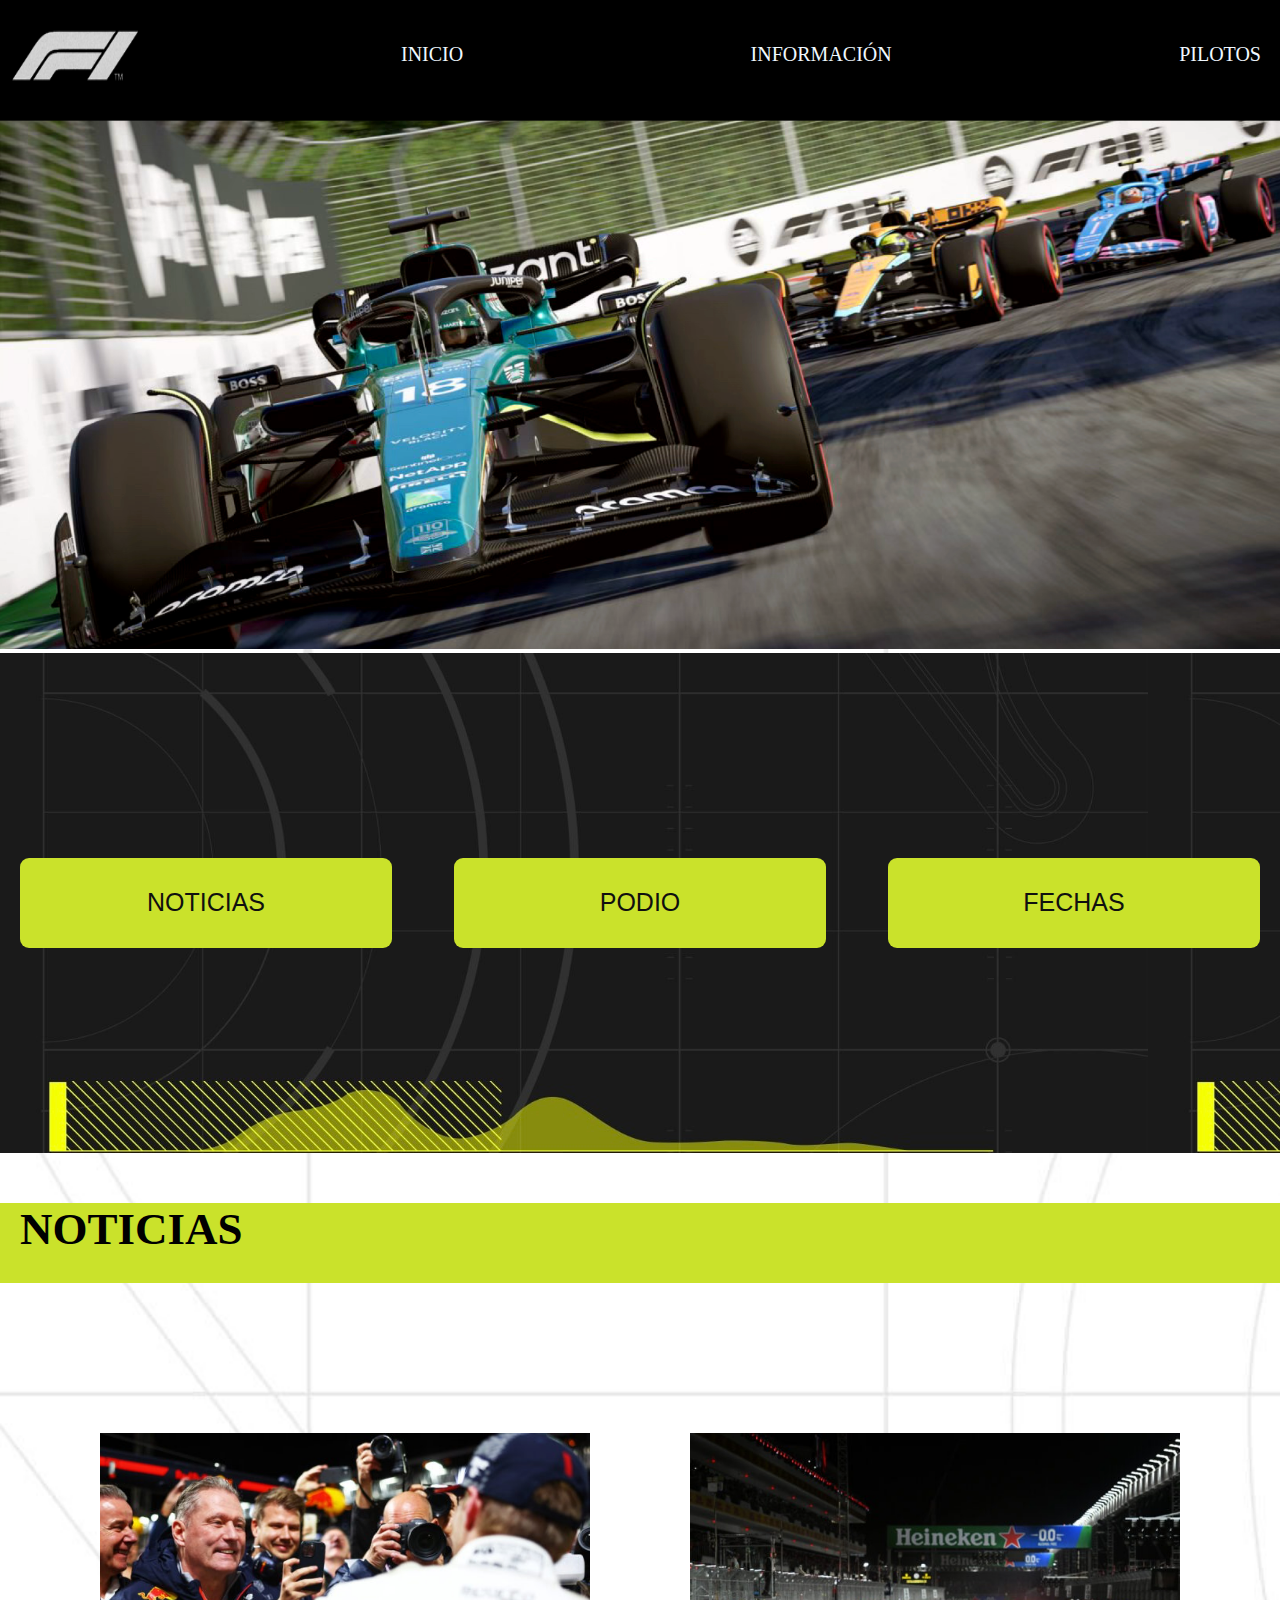
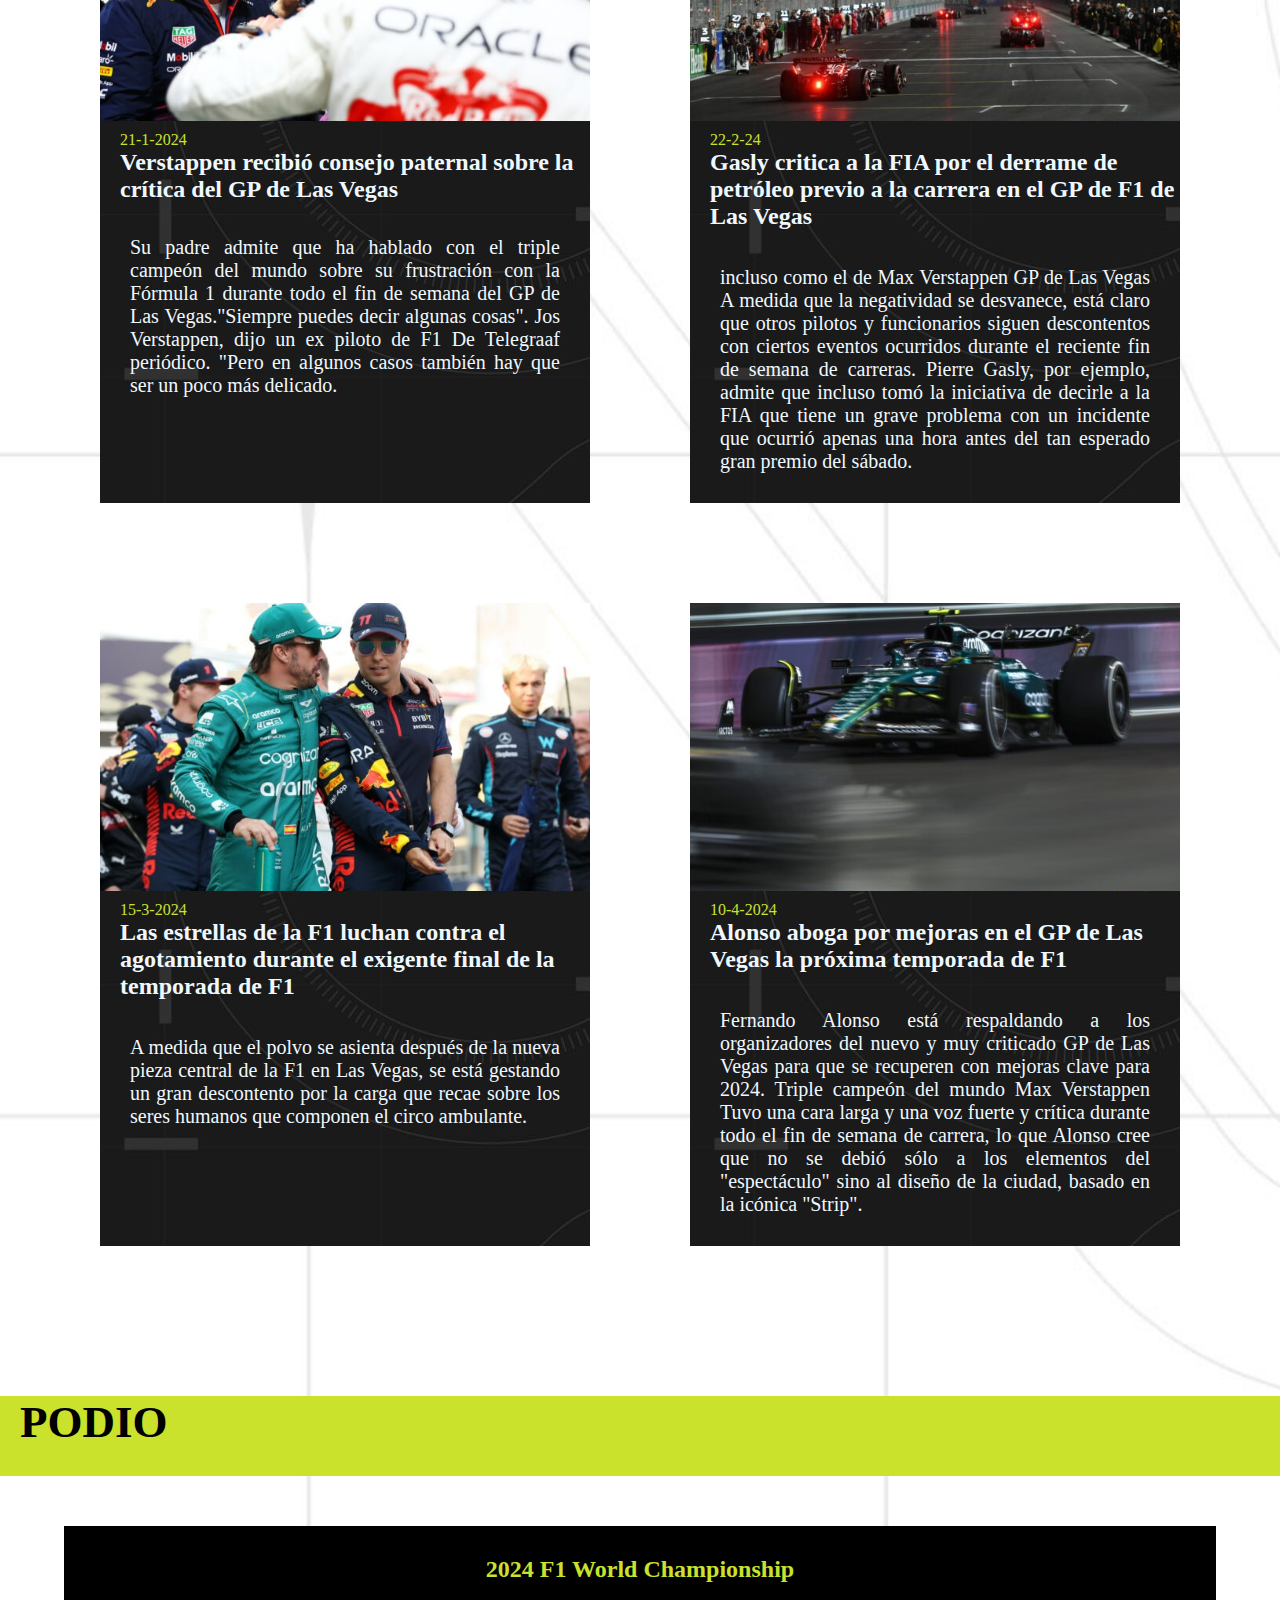
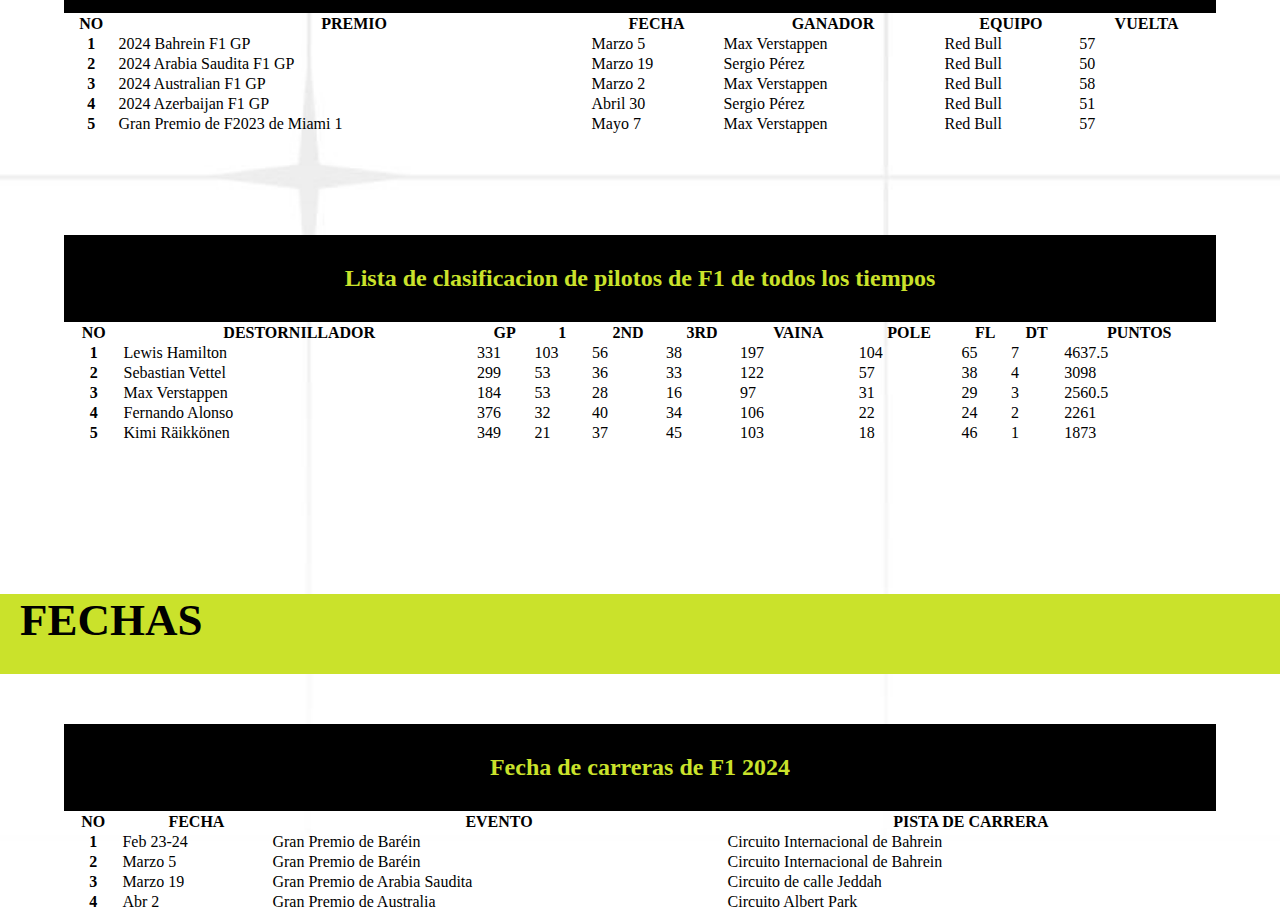
<file: informacion.html>
<!DOCTYPE html>
<html lang="en">
<head>
    <meta charset="UTF-8">
    <meta name="viewport" content="width=device-width, initial-scale=1.0">
    <link href="https://cdn.jsdelivr.net/npm/bootstrap@5.3.1/dist/css/bootstrap.min.css" rel="stylesheet" integrity="sha384-4bw+/aepP/YC94hEpVNVgiZdgIC5+VKNBQNGCHeKRQN+PtmoHDEXuppvnDJzQIu9" crossorigin="anonymous">
    <link rel="stylesheet" href="./css/informacion.css">
    <link rel="stylesheet" href="fonts.css">
    <link href="https://cdnjs.cloudflare.com/ajax/libs/font-awesome/5.13.0/css/all.min.css" rel="stylesheet">
    <title>Document</title>
</head>
<body>
    <nav>
        <input type="checkbox" id="check">
        <label for="check" class="checkbtn">
            <i class="fa-solid fa-bars"></i>
        </label>
        <a href="#" class="enlace">
            <img src="./img/miniibanner.png" alt="" class="logo">
        </a>
        <ul>
            <li><a class="active" href="./index.html">Inicio</a></li>
            <li><a href="./informacion.html">Información</a></li>
            <li><a href="./pilotos.html">Pilotos</a></li>

        </ul>
    </nav>
    <!-- Navegador
    <nav class="navbar navbar-expand-lg bg-body-tertiary p-0">
        <div class="container-fluid">
            <img src="./img/miniibanner.png" alt="">
            <button class="navbar-toggler" type="button" data-bs-toggle="collapse" data-bs-target="#navbarSupportedContent" aria-controls="navbarSupportedContent" aria-expanded="false" aria-label="Toggle navigation">
                <span class="icon-menu text-light"></span> Agrega tu icono de menú aquí 
            </button>
            <div class="collapse navbar-collapse" id="navbarSupportedContent">
                <ul class="navbar-nav me-auto mb-2 mb-lg-0">
                    <li class="nav-item p3">
                        <a class="nav-link active text-light" aria-current="page" href="./index.html">Inicio</a>
                    </li>
                    <li class="nav-item">
                        <a class="nav-link text-light" href="./informacion.html">Información</a>
                    </li>
                    <li class="nav-item">
                        <a class="nav-link text-light" href="./pilotos.html">Pilotos</a>
                    </li>
                    <li class="nav-item">
                        <a class="nav-link disabled text-light" href="./juego.html">Live Experience</a>
                    </li>
                </ul>
            </div>
        </div>
    </nav>
-->
    
    <div class="bannerCeleste">
        <img src="./img/celeste.png" alt="">
    </div>

    <div class="option">
        <button class="boton1" id="botones" onclick="location.href='#noticias'">NOTICIAS</button>
        <button class="boton1" onclick="location.href='#podio'">PODIO</button>
        <button class="boton1" onclick="location.href='#fechas'">FECHAS</button>
    </div>

    <div class="noticias" id="noticias">
        <div class="section"onclick="location.href='#botones'"> <p>NOTICIAS</p></div>
        <div class="todasNotas">
            <div class="notas">
                <img src="./img/noticia1.jpg" alt="">
                <div class="box2">
                    <p class="fecha">21-1-2024</p>
                    <h2 class="titulo"> Verstappen recibió consejo paternal sobre la crítica del GP de Las Vegas</h2>
                    <div class="textt">
                        <p>Su padre admite que ha hablado con el triple campeón del mundo sobre su frustración con la Fórmula 1 durante todo el fin de semana del GP de Las Vegas."Siempre puedes decir algunas cosas". Jos Verstappen, dijo un ex piloto de F1 De Telegraaf periódico. "Pero en algunos casos también hay que ser un poco más delicado.</p>
                    </div>
 
                </div>
            </div>
            <div class="notas">
                <img src="./img/noticia2.jpg" alt="">
                <div class="box2">
                    <p class="fecha">22-2-24</p>
                    <h2 class="titulo">Gasly critica a la FIA por el derrame de petróleo previo a la carrera en el GP de F1 de Las Vegas</h2>
                    <div class="textt">
                        <p class="textt">incluso como el de Max Verstappen GP de Las Vegas A medida que la negatividad se desvanece, está claro que otros pilotos y funcionarios siguen descontentos con ciertos eventos ocurridos durante el reciente fin de semana de carreras. Pierre Gasly, por ejemplo, admite que incluso tomó la iniciativa de decirle a la FIA que tiene un grave problema con un incidente que ocurrió apenas una hora antes del tan esperado gran premio del sábado.</p>
                    </div>
                </div>
            </div>
            <div class="notas">
                <img src="./img/noticia3.jpg" alt="">
                <div class="box2">
                    <p class="fecha">15-3-2024</p>
                    <h2 class="titulo">Las estrellas de la F1 luchan contra el agotamiento durante el exigente final de la temporada de F1</h2>
                    <div class="textt">
                        <p class="textt">A medida que el polvo se asienta después de la nueva pieza central de la F1 en Las Vegas, se está gestando un gran descontento por la carga que recae sobre los seres humanos que componen el circo ambulante.</p>
                    </div>
                </div>
            </div>
            <div class="notas">
                <img src="./img/noticia4.jpg" alt="">
                <div class="box2">
                    <p class="fecha">10-4-2024</p>
                    <h2 class="titulo">Alonso aboga por mejoras en el GP de Las Vegas la próxima temporada de F1</h2>
                    <div class="textt">
                        <p class="textt">Fernando Alonso está respaldando a los organizadores del nuevo y muy criticado GP de Las Vegas para que se recuperen con mejoras clave para 2024. Triple campeón del mundo Max Verstappen Tuvo una cara larga y una voz fuerte y crítica durante todo el fin de semana de carrera, lo que Alonso cree que no se debió sólo a los elementos del "espectáculo" sino al diseño de la ciudad, basado en la icónica "Strip".</p>
                    </div>
                </div>
            </div>
        </div>  
        <div class="section" id="podio" onclick="location.href='#botones'"> <p>PODIO</p></div>
        <div class="todasTablas">
            <div class="tables">
                <table class="table" style="margin-bottom: 100px;">
                    <h2 class="titles">2024 F1 World Championship </h2>
                    <thead>
                      <tr>
                        <th scope="col">NO</th>
                        <th scope="col">PREMIO</th>
                        <th scope="col">FECHA</th>
                        <th scope="col">GANADOR</th>
                        <th scope="col">EQUIPO</th>
                        <th scope="col">VUELTA</th>
                      </tr>
                    </thead>
                    <tbody>
                      <tr>
                        <th scope="row">1</th>
                        <td>2024 Bahrein F1 GP</td>
                        <td>Marzo 5</td>
                        <td>Max Verstappen</td>
                        <td>Red Bull</td>
                        <td>57</td>
                      </tr>
                      <tr>
                        <th scope="row">2</th>
                        <td>2024 Arabia Saudita F1 GP</td>
                        <td>Marzo 19</td>
                        <td>Sergio Pérez</td>
                        <td>Red Bull</td>
                        <td>50</td>
                      </tr>
                      <tr>
                        <th scope="row">3</th>
                        <td>2024 Australian F1 GP</td>
                        <td>Marzo 2</td>
                        <td>Max Verstappen</td>
                        <td>Red Bull</td>
                        <td>58</td>
                      </tr>
                      <tr>
                        <th scope="row">4</th>
                        <td>2024 Azerbaijan F1 GP</td>
                        <td>Abril 30</td>
                        <td>Sergio Pérez</td>
                        <td>Red Bull</td>
                        <td>51</td>
                      </tr>
                      <tr>
                        <th scope="row">5</th>
                        <td>Gran Premio de F2023 de Miami 1</td>
                        <td> Mayo 7 </td>
                        <td>Max Verstappen</td>
                        <td>Red Bull</td>
                        <td>57</td>
                      </tr>
                      
                    </tbody>
                </table>
        
                <table class="table" id="table2" style="margin-bottom: 100px;">
                    <h2 class="titles" onclick="location.href='#botones'">Lista de clasificacion de pilotos de F1 de todos los tiempos</h2>
                    <thead>
                      <tr>
                        <th scope="col">NO</th>
                        <th scope="col">DESTORNILLADOR</th>
                        <th scope="col">GP</th>
                        <th scope="col">1</th>
                        <th scope="col">2ND</th>
                        <th scope="col">3RD</th>
                        <th scope="col">VAINA</th>
                        <th scope="col">POLE</th>
                        <th scope="col">FL</th>
                        <th scope="col">DT</th>
                        <th scope="col">PUNTOS</th>

                      </tr>
                    </thead>
                    <tbody>
                        <tr>
                            <th scope="row">1</th>
                            <td>Lewis Hamilton</td>
                            <td>331</td>
                            <td>103</td>
                            <td>56</td>
                            <td>38</td>
                            <td>197</td>
                            <td>104</td>
                            <td>65</td>
                            <td>7</td>
                            <td>4637.5</td>
                        </tr>
                        <tr>
                            <th scope="row">2</th>
                            <td>Sebastian Vettel</td>
                            <td>299</td>
                            <td>53</td>
                            <td>36</td>
                            <td>33</td>
                            <td>122</td>
                            <td>57</td>
                            <td>38</td>
                            <td>4</td>
                            <td>3098</td>
                        </tr>
                        <tr>
                            <th scope="row">3</th>
                            <td>Max Verstappen</td>
                            <td>184</td>
                            <td>53</td>
                            <td>28</td>
                            <td>16</td>
                            <td>97</td>
                            <td>31</td>
                            <td>29</td>
                            <td>3</td>
                            <td>2560.5</td>
                        </tr>
                        <tr>
                            <th scope="row">4</th>
                            <td>Fernando Alonso</td>
                            <td>376</td>
                            <td>32</td>
                            <td>40</td>
                            <td>34</td>
                            <td>106</td>
                            <td>22</td>
                            <td>24</td>
                            <td>2</td>
                            <td>2261</td>
                        </tr>
                        <tr>
                            <th scope="row">5</th>
                            <td>Kimi Räikkönen</td>
                            <td>349</td>
                            <td>21</td>
                            <td>37</td>
                            <td>45</td>
                            <td>103</td>
                            <td>18</td>
                            <td>46</td>
                            <td>1</td>
                            <td>1873</td>
                        </tr>
                    </tbody>
                </table>
            </div>
        </div>

        <div class="section" id="fechas" onclick="location.href='#botones'"> <p>FECHAS</p></div>
        <div class="todasTablas">
            <div class="tables">
                <table class="table">
                    <h2 class="titles">Fecha de carreras de F1 2024</h2>
                    <thead>
                      <tr>
                            <th scope="col">NO</th>
                            <th scope="col">FECHA</th>
                            <th scope="col">EVENTO</th>
                            <th scope="col">PISTA DE CARRERA</th>
                      </tr>
                    </thead>
                    <tbody>
                        <tr>
                            <th scope="row">1</th>
                            <td>Feb 23-24</td>
                            <td>Gran Premio de Baréin</td>
                            <td>Circuito Internacional de Bahrein</td>
                        </tr>
                        <tr>
                            <th scope="row">2</th>
                            <td>Marzo 5</td>
                            <td>Gran Premio de Baréin</td>
                            <td>Circuito Internacional de Bahrein</td>
                        </tr>
                        <tr>
                            <th scope="row">3</th>
                            <td>Marzo 19</td>
                            <td>Gran Premio de Arabia Saudita</td>
                            <td>Circuito de calle Jeddah</td>
                        </tr>
                        <tr>
                            <th scope="row">4</th>
                            <td>Abr 2</td>
                            <td>Gran Premio de Australia</td>
                            <td>Circuito Albert Park</td>
                        </tr>
                    </tbody>
                  </table>
            </div>
        </div>


        

    </div>
    <button class="back-to-top" onclick="scrollToTop()">↑</button>
    <script src="./js/juego.js"></script>

</body>
   
</html>
</file>
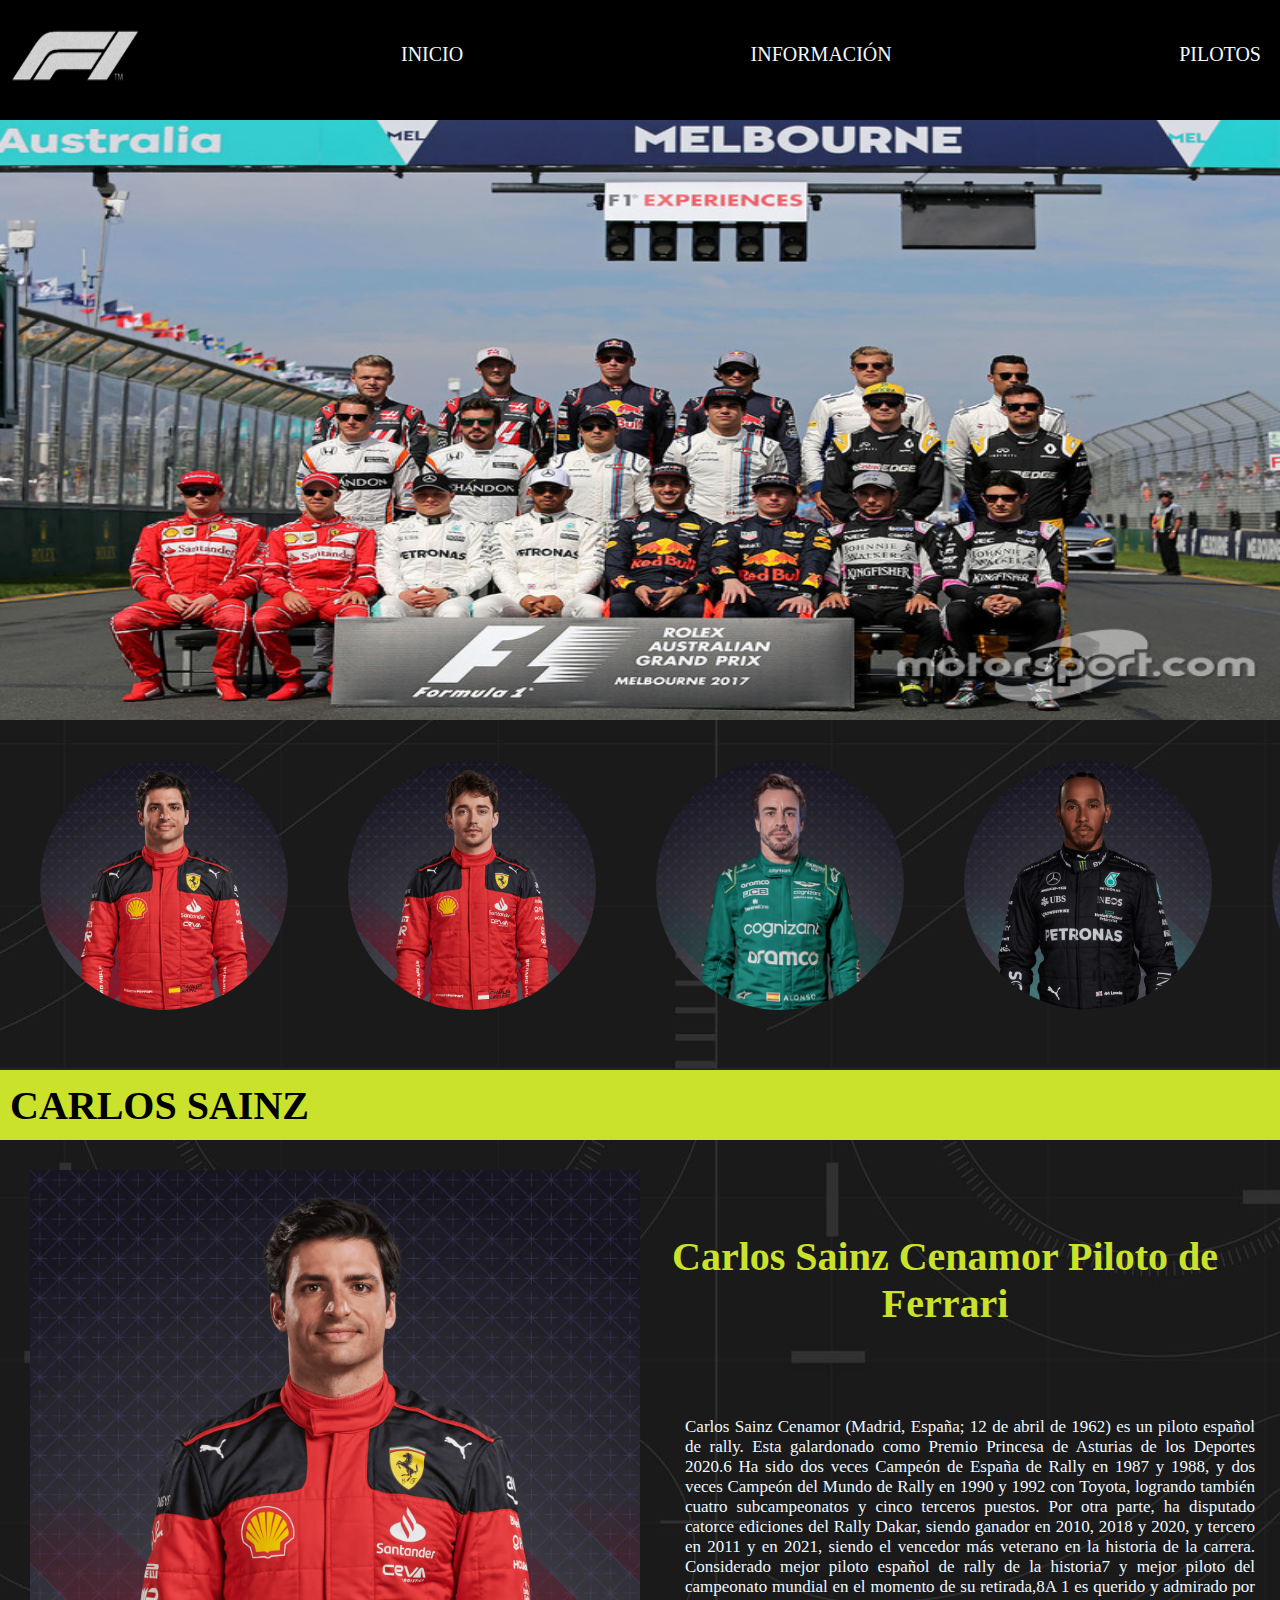
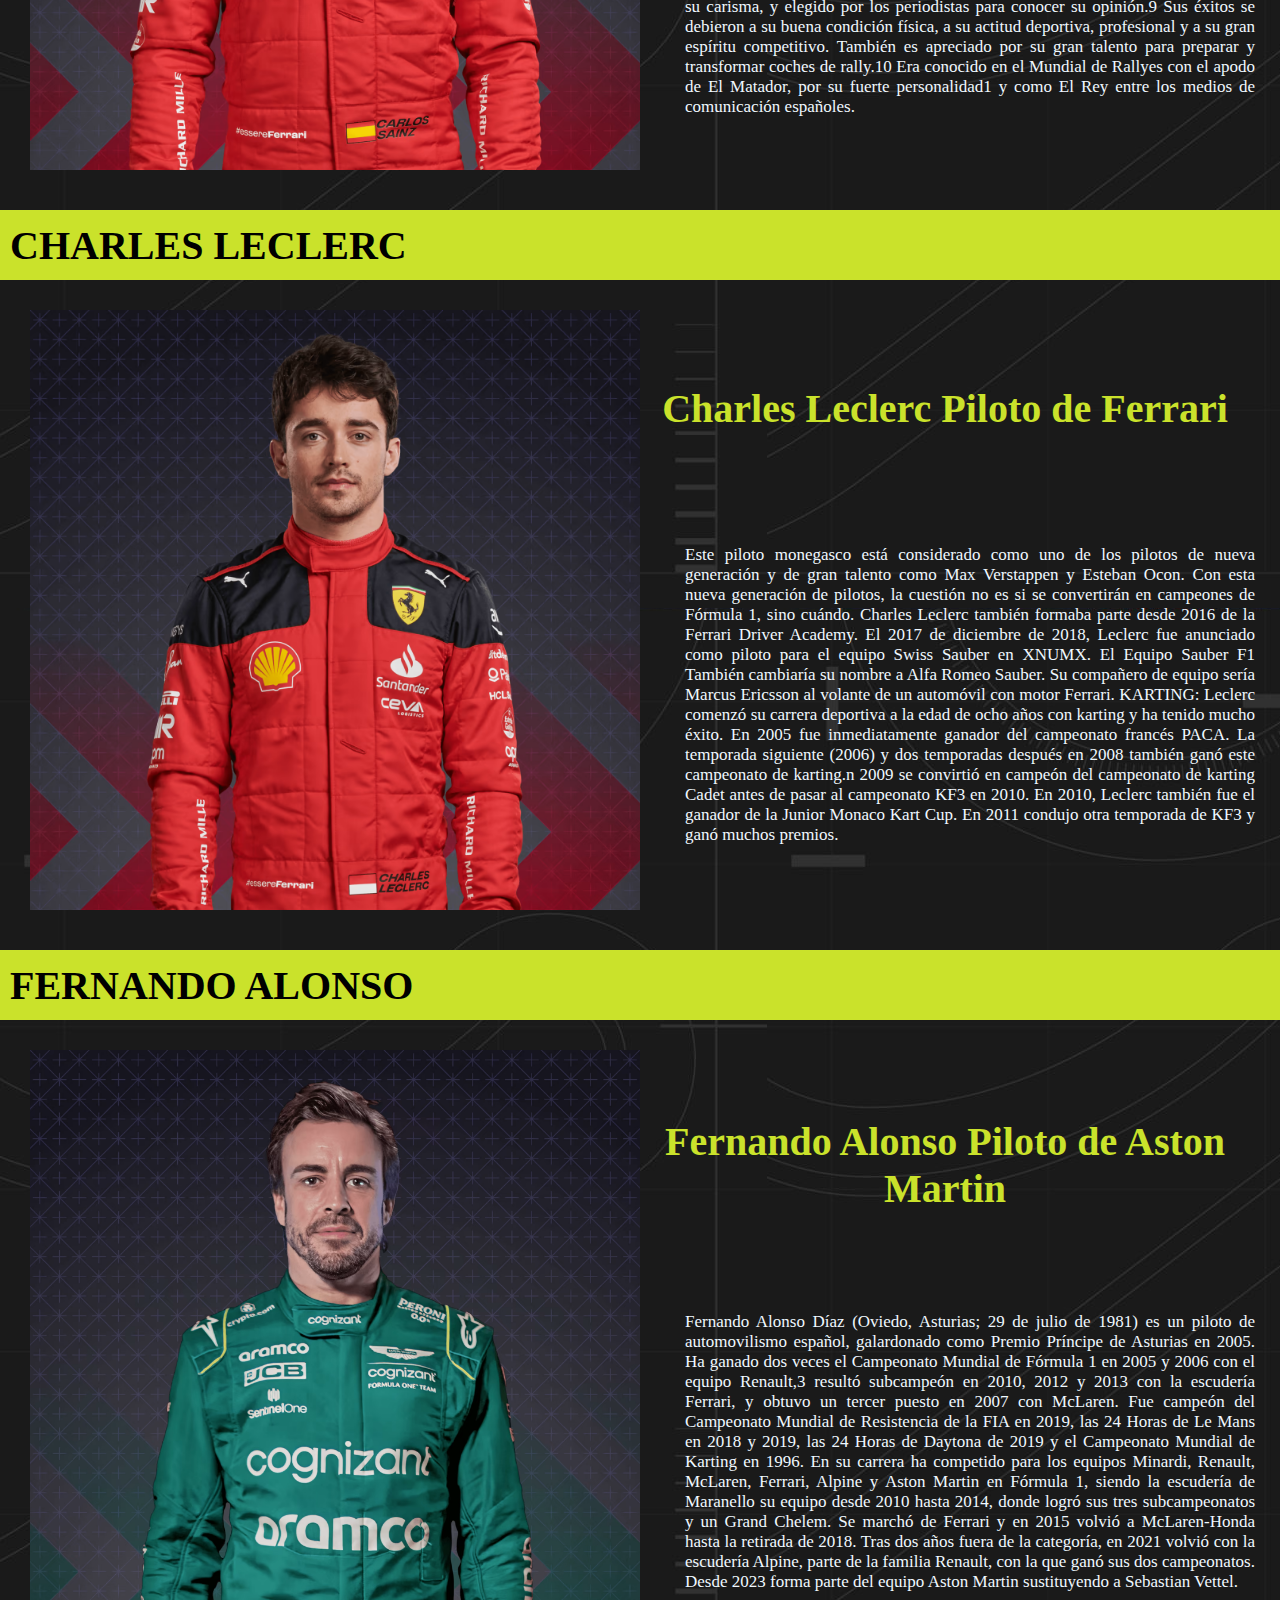
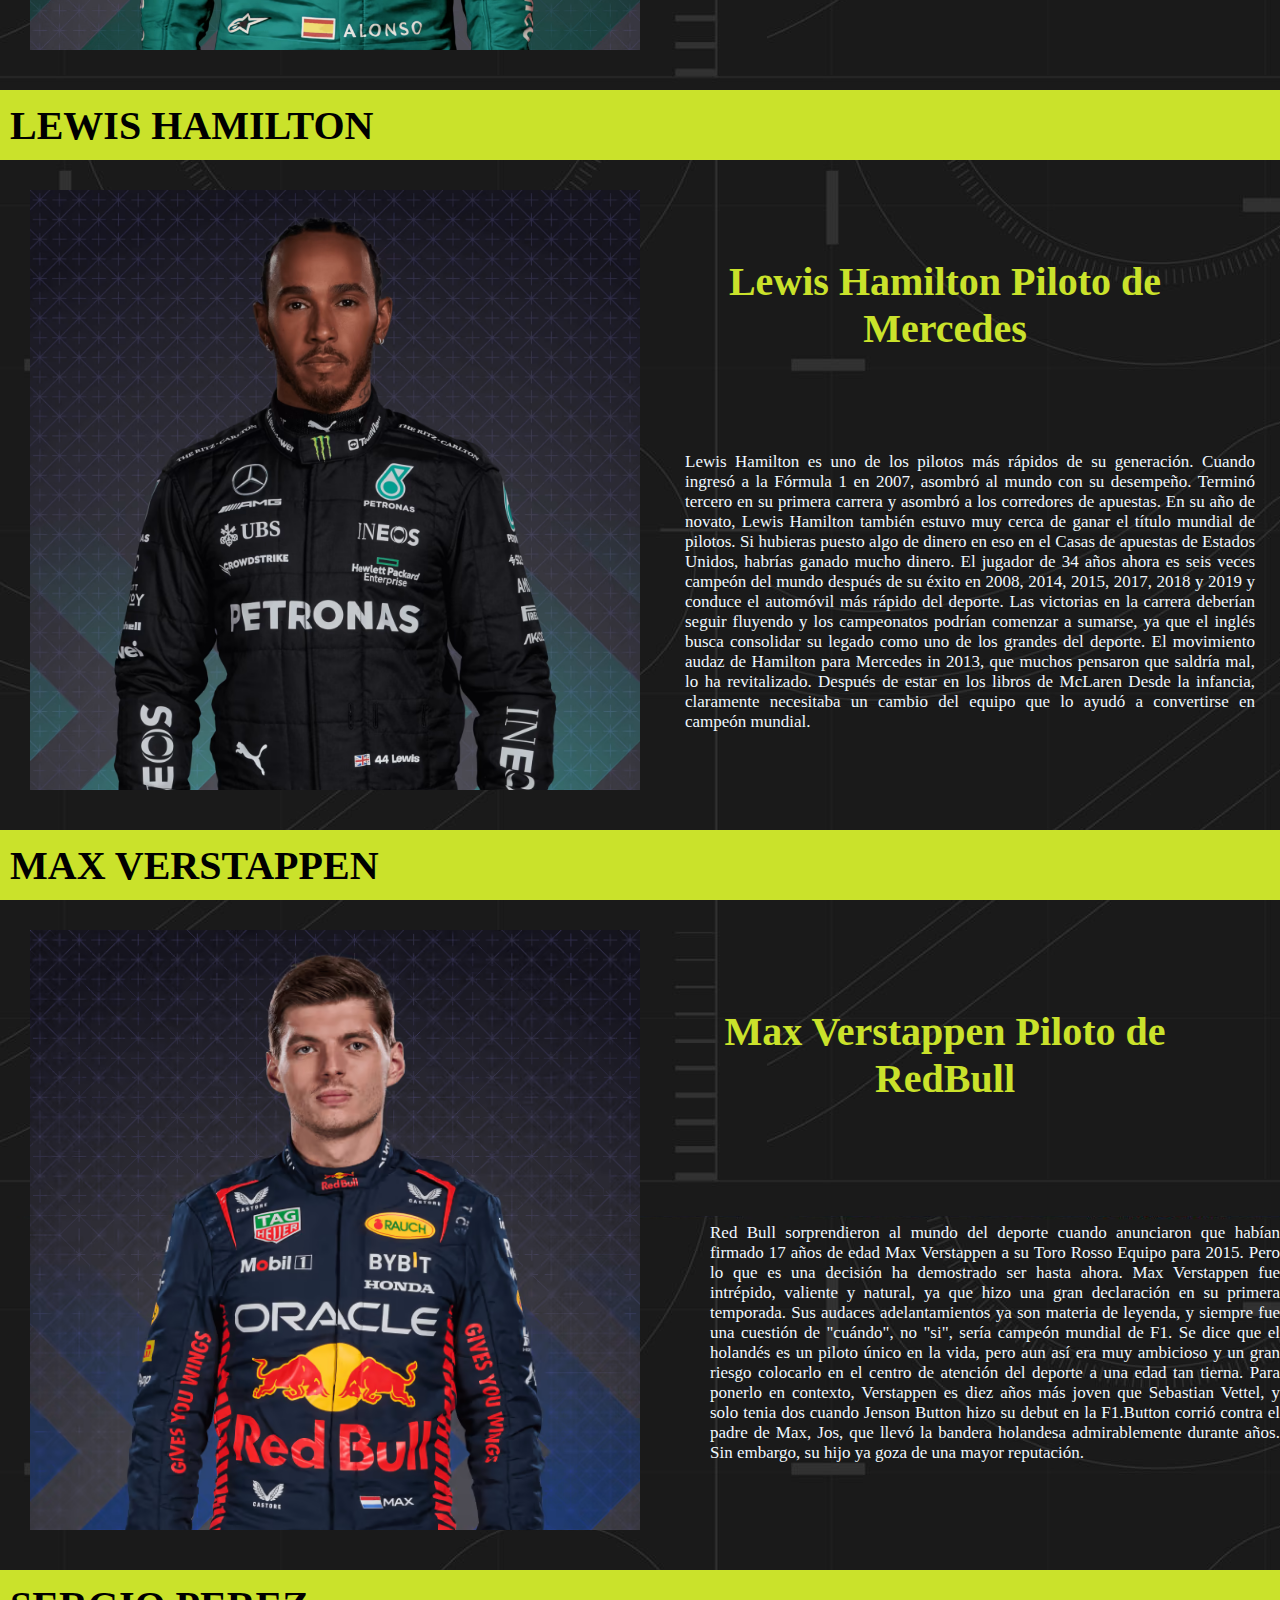
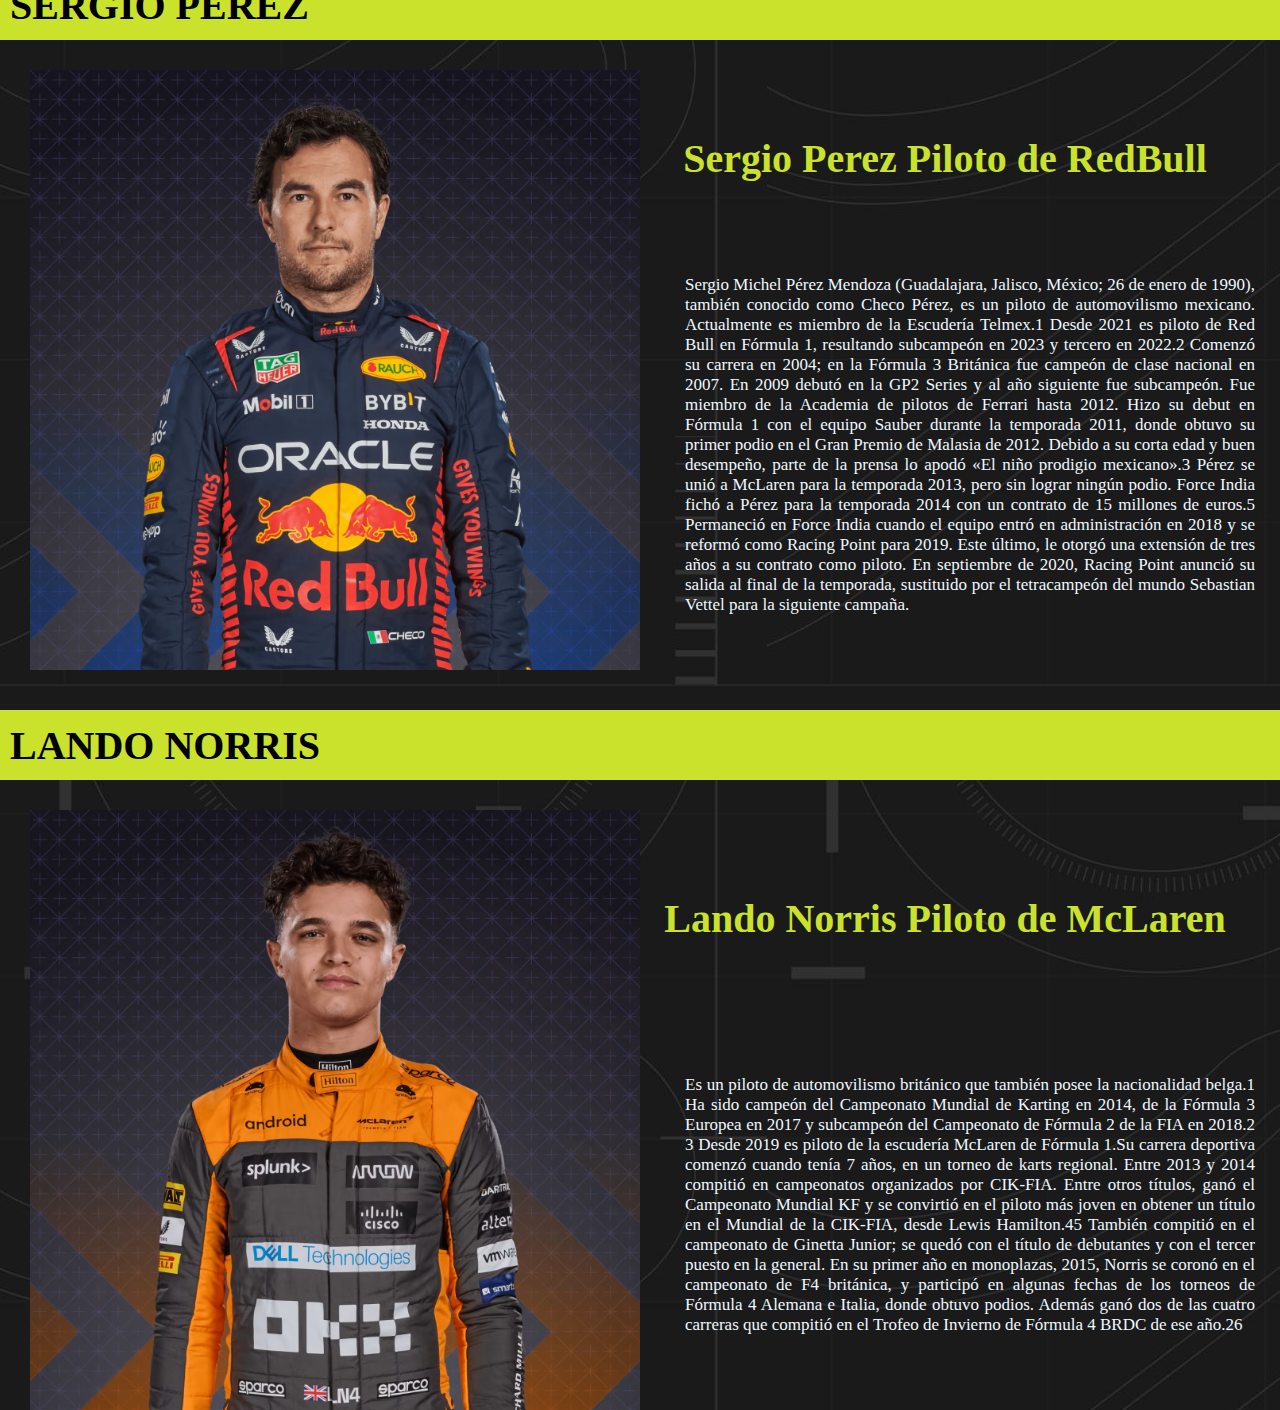
<file: pilotos.html>
<!DOCTYPE html>
<html lang="en">
<head>
    <meta charset="UTF-8">
    <meta name="viewport" content="width=device-width, initial-scale=1.0">
    <link href="https://cdn.jsdelivr.net/npm/bootstrap@5.3.1/dist/css/bootstrap.min.css" rel="stylesheet" integrity="sha384-4bw+/aepP/YC94hEpVNVgiZdgIC5+VKNBQNGCHeKRQN+PtmoHDEXuppvnDJzQIu9" crossorigin="anonymous">
    <link rel="stylesheet" href="./css/pilotos.css">
    <link rel="stylesheet" href="fonts.css">
    <link href="https://cdnjs.cloudflare.com/ajax/libs/font-awesome/5.13.0/css/all.min.css" rel="stylesheet">
    <title>Document</title>
</head>
<body>
    <nav>
        <input type="checkbox" id="check">
        <label for="check" class="checkbtn">
            <i class="fa-solid fa-bars"></i>
        </label>
        <a href="#" class="enlace">
            <img src="./img/miniibanner.png" alt="" class="logo">
        </a>
        <ul>
            <li><a class="active" href="./index.html">Inicio</a></li>
            <li><a href="./informacion.html">Información</a></li>
            <li><a href="./pilotos.html">Pilotos</a></li>
            
        </ul>
    </nav>

    
    <div class="carousel">
        <div class="slides">
          <div class="slide">
            <img class="carruselFoto" src="./img/pilotos1.jpg" alt="Imagen 1">
          </div>
          <div class="slide">
            <img class="carruselFoto" src="./img/pilotos2.webp" alt="Imagen 2">
          </div>
          <div class="slide">
            <img class="carruselFoto"  src="./img/pilotos3.jpg" alt="Imagen 3">
          </div>
          <div class="slide">
            <img class="carruselFoto" src="./img/pilotos4.webp" alt="Imagen 4" >
          </div>
        </div>
    </div>
 
    <div class="imagen-container" id="pilotoss">
        <img class="foto" src="./img/sainz.jpg.img.1536.high.jpg.avif" alt="Imagen 1" onclick="location.href='#carlos'">
        <img class="foto" src="./img/leclerc.jpg.img.1536.high.jpg.avif" alt="Imagen 2" onclick="location.href='#charles'">
        <img class="foto" src="./img/alonso.avif" alt="Imagen 3" onclick="location.href='#fernando'">
        <img class="foto" src="./img/hamilton.jpg.img.1536.high.jpg.avif" alt="Imagen 4" onclick="location.href='#lewis'">
        <img class="foto" src="./img/maxv.avif" alt="Imagen 5" onclick="location.href='#max'">
        <img class="foto" src="./img/perez.jpg.img.1536.high.jpg.avif" alt="Imagen 6" onclick="location.href='#sergio'">
        <img class="foto" src="./img/norris.jpg.img.1536.high.jpg.avif" alt="Imagen 7" onclick="location.href='#lando'">
    </div>

    <div class="section" id="carlos" onclick="location.href='#pilotoss'"> <p>CARLOS SAINZ</p></div>
    <div class="todasNotas">
        <div class="notas" >
            
            <img src="./img/sainz.jpg.img.1536.high.jpg.avif" alt="">
            <div class="box2">
                <h2 class="titulo">Carlos Sainz Cenamor Piloto de Ferrari</h2>
                <div class="textt">
                    <p>Carlos Sainz Cenamor (Madrid, España; 12 de abril de 1962) es un piloto español de rally. Esta galardonado como Premio Princesa de Asturias de los Deportes 2020.6​ Ha sido dos veces Campeón de España de Rally en 1987 y 1988, y dos veces Campeón del Mundo de Rally en 1990 y 1992 con Toyota, logrando también cuatro subcampeonatos y cinco terceros puestos. Por otra parte, ha disputado catorce ediciones del Rally Dakar, siendo ganador en 2010, 2018 y 2020, y tercero en 2011 y en 2021, siendo el vencedor más veterano en la historia de la carrera. Considerado mejor piloto español de rally de la historia7​ y mejor piloto del campeonato mundial en el momento de su retirada,8​A 1​ es querido y admirado por su carisma, y elegido por los periodistas para conocer su opinión.9​ Sus éxitos se debieron a su buena condición física, a su actitud deportiva, profesional y a su gran espíritu competitivo. También es apreciado por su gran talento para preparar y transformar coches de rally.10​ Era conocido en el Mundial de Rallyes con el apodo de El Matador, por su fuerte personalidad1​ y como El Rey entre los medios de comunicación españoles.​</p>
                </div>
            </div>
        </div>
    </div> 
    <div class="section" id="charles" onclick="location.href='#pilotoss'"> <p>CHARLES LECLERC</p></div>
    <div class="todasNotas">
        <div class="notas">
            <img src="./img/leclerc.jpg.img.1536.high.jpg.avif" alt="">
            <div class="box2">
                <h2 class="titulo">Charles Leclerc Piloto de Ferrari</h2>
                <div class="textt">
                    <p >Este piloto monegasco está considerado como uno de los pilotos de nueva generación y de gran talento como Max Verstappen y Esteban Ocon. Con esta nueva generación de pilotos, la cuestión no es si se convertirán en campeones de Fórmula 1, sino cuándo. Charles Leclerc también formaba parte desde 2016 de la Ferrari Driver Academy. El 2017 de diciembre de 2018, Leclerc fue anunciado como piloto para el equipo Swiss Sauber en XNUMX. El Equipo Sauber F1 También cambiaría su nombre a Alfa Romeo Sauber. Su compañero de equipo sería Marcus Ericsson al volante de un automóvil con motor Ferrari. KARTING: Leclerc comenzó su carrera deportiva a la edad de ocho años con karting y ha tenido mucho éxito. En 2005 fue inmediatamente ganador del campeonato francés PACA. La temporada siguiente (2006) y dos temporadas después en 2008 también ganó este campeonato de karting.n 2009 se convirtió en campeón del campeonato de karting Cadet antes de pasar al campeonato KF3 en 2010. En 2010, Leclerc también fue el ganador de la Junior Monaco Kart Cup. En 2011 condujo otra temporada de KF3 y ganó muchos premios.​</p>
                </div>
            </div>
        </div>
    </div> 
    <div class="section" id="fernando" onclick="location.href='#pilotoss'"> <p>FERNANDO ALONSO</p></div>
    <div class="todasNotas">
        <div class="notas">
            <img src="./img/alonso.avif" alt="">
            <div class="box2">
                <h2 class="titulo">Fernando Alonso Piloto de Aston Martin</h2>
                <div class="textt">
                    <p >Fernando Alonso Díaz (Oviedo, Asturias; 29 de julio de 1981) es un piloto de automovilismo español, galardonado como Premio Príncipe de Asturias en 2005. Ha ganado dos veces el Campeonato Mundial de Fórmula 1 en 2005 y 2006 con el equipo Renault,3​ resultó subcampeón en 2010, 2012 y 2013 con la escudería Ferrari, y obtuvo un tercer puesto en 2007 con McLaren. Fue campeón del Campeonato Mundial de Resistencia de la FIA en 2019, las 24 Horas de Le Mans en 2018 y 2019, las 24 Horas de Daytona de 2019 y el Campeonato Mundial de Karting en 1996. En su carrera ha competido para los equipos Minardi, Renault, McLaren, Ferrari, Alpine y Aston Martin en Fórmula 1, siendo la escudería de Maranello su equipo desde 2010 hasta 2014, donde logró sus tres subcampeonatos y un Grand Chelem. Se marchó de Ferrari y en 2015 volvió a McLaren-Honda hasta la retirada de 2018. Tras dos años fuera de la categoría, en 2021 volvió con la escudería Alpine, parte de la familia Renault, con la que ganó sus dos campeonatos. Desde 2023 forma parte del equipo Aston Martin sustituyendo a Sebastian Vettel.​</p>
                </div>
            </div>
        </div>
    </div> 
    <div class="section" id="lewis" onclick="location.href='#pilotoss'"><p>LEWIS HAMILTON</p></div>
    <div class="todasNotas">
        <div class="notas">
            <img src="./img/hamilton.jpg.img.1536.high.jpg.avif" alt="">
            <div class="box2">
                <h2 class="titulo">Lewis Hamilton Piloto de Mercedes</h2>
                <div class="textt">
                    <p>Lewis Hamilton es uno de los pilotos más rápidos de su generación. Cuando ingresó a la Fórmula 1 en 2007, asombró al mundo con su desempeño. Terminó tercero en su primera carrera y asombró a los corredores de apuestas. En su año de novato, Lewis Hamilton también estuvo muy cerca de ganar el título mundial de pilotos. Si hubieras puesto algo de dinero en eso en el Casas de apuestas de Estados Unidos, habrías ganado mucho dinero. El jugador de 34 años ahora es seis veces campeón del mundo después de su éxito en 2008, 2014, 2015, 2017, 2018 y 2019 y conduce el automóvil más rápido del deporte. Las victorias en la carrera deberían seguir fluyendo y los campeonatos podrían comenzar a sumarse, ya que el inglés busca consolidar su legado como uno de los grandes del deporte. El movimiento audaz de Hamilton para Mercedes in 2013, que muchos pensaron que saldría mal, lo ha revitalizado. Después de estar en los libros de McLaren Desde la infancia, claramente necesitaba un cambio del equipo que lo ayudó a convertirse en campeón mundial.​</p>
                </div>
            </div>
        </div>
    </div> 
    <div class="section" id="max" onclick="location.href='#pilotoss'"><p>MAX VERSTAPPEN </p></div>
    <div class="todasNotas">
        <div class="notas">
            <img src="./img/maxv.avif" alt="">
            <div class="box2">
                <h2 class="titulo">Max Verstappen Piloto de RedBull</h2>
                <div class="textt">
                    <p class="textt">Red Bull sorprendieron al mundo del deporte cuando anunciaron que habían firmado 17 años de edad Max Verstappen a su Toro Rosso Equipo para 2015. Pero lo que es una decisión ha demostrado ser hasta ahora. Max Verstappen fue intrépido, valiente y natural, ya que hizo una gran declaración en su primera temporada. Sus audaces adelantamientos ya son materia de leyenda, y siempre fue una cuestión de "cuándo", no "si", sería campeón mundial de F1. Se dice que el holandés es un piloto único en la vida, pero aun así era muy ambicioso y un gran riesgo colocarlo en el centro de atención del deporte a una edad tan tierna. Para ponerlo en contexto, Verstappen es diez años más joven que Sebastian Vettel, y solo tenia dos cuando Jenson Button hizo su debut en la F1.Button corrió contra el padre de Max, Jos, que llevó la bandera holandesa admirablemente durante años. Sin embargo, su hijo ya goza de una mayor reputación.</p>
                </div>
            </div>
        </div>
    </div> 

    <div class="section" id="sergio" onclick="location.href='#pilotoss'"><p>SERGIO PEREZ</p></div>
    <div class="todasNotas">
        <div class="notas">
            <img src="./img/perez.jpg.img.1536.high.jpg.avif" alt="">
            <div class="box2">
                <h2 class="titulo">Sergio Perez Piloto de RedBull</h2>
                <div class="textt">
                    <p >Sergio Michel Pérez Mendoza (Guadalajara, Jalisco, México; 26 de enero de 1990), también conocido como Checo Pérez, es un piloto de automovilismo mexicano. Actualmente es miembro de la Escudería Telmex.1​ Desde 2021 es piloto de Red Bull en Fórmula 1, resultando subcampeón en 2023 y tercero en 2022.2​ Comenzó su carrera en 2004; en la Fórmula 3 Británica fue campeón de clase nacional en 2007. En 2009 debutó en la GP2 Series y al año siguiente fue subcampeón. Fue miembro de la Academia de pilotos de Ferrari hasta 2012. Hizo su debut en Fórmula 1 con el equipo Sauber durante la temporada 2011, donde obtuvo su primer podio en el Gran Premio de Malasia de 2012. Debido a su corta edad y buen desempeño, parte de la prensa lo apodó «El niño prodigio mexicano».3​ Pérez se unió a McLaren para la temporada 2013, pero sin lograr ningún podio. Force India fichó a Pérez para la temporada 2014 con un contrato de 15 millones de euros.5​ Permaneció en Force India cuando el equipo entró en administración en 2018 y se reformó como Racing Point para 2019. Este último, le otorgó una extensión de tres años a su contrato como piloto. En septiembre de 2020, Racing Point anunció su salida al final de la temporada, sustituido por el tetracampeón del mundo Sebastian Vettel para la siguiente campaña.</p>
                </div>
            </div>
        </div>
    </div> 
    <div class="section" id="lando" onclick="location.href='#pilotoss'"><p>LANDO NORRIS</p></div>
    <div class="todasNotas">
        <div class="notas">
            <img src="./img/norris.jpg.img.1536.high.jpg.avif" alt="">
            <div class="box2">
                <h2 class="titulo">Lando Norris Piloto de McLaren</h2>
                <div class="textt">
                    <p >Es un piloto de automovilismo británico que también posee la nacionalidad belga.1​ Ha sido campeón del Campeonato Mundial de Karting en 2014, de la Fórmula 3 Europea en 2017 y subcampeón del Campeonato de Fórmula 2 de la FIA en 2018.2​3​ Desde 2019 es piloto de la escudería McLaren de Fórmula 1.Su carrera deportiva comenzó cuando tenía 7 años, en un torneo de karts regional. Entre 2013 y 2014 compitió en campeonatos organizados por CIK-FIA. Entre otros títulos, ganó el Campeonato Mundial KF y se convirtió en el piloto más joven en obtener un título en el Mundial de la CIK-FIA, desde Lewis Hamilton.4​5​ También compitió en el campeonato de Ginetta Junior; se quedó con el título de debutantes y con el tercer puesto en la general.​ En su primer año en monoplazas, 2015, Norris se coronó en el campeonato de F4 británica, y participó en algunas fechas de los torneos de Fórmula 4 Alemana e Italia, donde obtuvo podios. Además ganó dos de las cuatro carreras que compitió en el Trofeo de Invierno de Fórmula 4 BRDC de ese año.2​6​</p>
                </div>
            </div>
        </div>
    </div>

    <button class="back-to-top" onclick="scrollToTop()">↑</button>

    <script src="https://stackpath.bootstrapcdn.com/bootstrap/5.1.3/js/bootstrap.bundle.min.js"></script>
    <script>
        // Inicialización de componentes de Bootstrap
        var myNavbar = document.getElementById('navbarSupportedContent');
        var navbarToggle = new bootstrap.Collapse(myNavbar);
      </script>
    <script src="./js/pilotos.js"></script>
</body>
</html>
</file>
<file: css/informacion.css>
*{
    padding: 0;
    margin: 0;
    text-decoration: none;
    list-style: none;
    box-sizing: border-box;
}
nav{
    background: black;
    width: 100%;
    height: 120px;

}
.enlace{
    position: absolute;
    padding: 20px 50px;
    width: 10%;
}
.logo{
    height: 60px;
    width: 100%;
}
nav ul{
    float: right;
    margin-right: 200px;
    width: 70%;
    display: flex;
    justify-content: space-between;
}
nav ul li{
    display: inline-block;
    line-height: 90px;
    margin: 0 5px;
}
nav ul li a{
    color: aliceblue;
    font-size: 20px;
    padding: 7px 13px;
    border-radius: 3px;
    text-transform: uppercase;
    text-decoration: none;
}
.checkbtn{
    font-size: 30px;
    color: aliceblue;
    float: right;
    line-height: 90px;
    margin-right: 40px;
    cursor: pointer;
    display: none;
}
#check{
    display: none;
}
body{
    background-image: url(../img/whiteBanner.jpg);
    background-size: cover;
}
.navbar-expand-lg .navbar-nav {
    display: flex;
    flex-direction: row;
    justify-content: space-between;
    width: 100%;
    height: 100%;
    object-fit: cover;

}
.navbar-expand-lg .navbar-nav .nav-link{
    font-size: 20px;
    
}
.navbar-expand-lg .navbar-collapse {
    padding: 20px;
}
.container-fluid{
    background-color: black;
    height: 90px;
    padding: 20px;
    position: fixed;
    overflow:auto;
    display: flex;
    justify-content: center;
    align-items: center;
    overflow: auto;
    margin-top: 70px;

}
.navbar-toggler{
    color: #ff0000;
}

.navbar-nav me-auto mb-2 mb-lg-0{
    display: flex;
    justify-content: space-between;
}

.menu_bar{
    display: none;
}
.navbar-nav me-auto mb-2 mb-lg-0{ /* como separar el cotenido de la barra navegadora*/
    display: flex;
    justify-content: space-between;
}
.bannerCeleste{
    width: 100%;
    
    color: aqua;
}
.bannerCeleste img{
    width: 100%;
}
.option{
    background-image: url(../img/bannerVerde.jpg);
    width: 100%;
    height: 700px;
    display: flex;
    justify-content: space-between;
    align-items: center;
    padding: 20px;

}

.boton1 {
    width: 30%;
    height: 90px;
    justify-content: center;
    padding: 10px 20px;
    color: rgb(16, 16, 15);
    background-color: rgb(202, 226, 43);
    border: none;
    border-radius: 9px;
    transition: background-color 0.3s ease; /* Transición suave de color */
    font-size: 30px;
    font-weight: 500;
}
.boton1:hover {
    background-color: #000000;
    color: rgb(202, 226, 43);
    transform: scale(1.1); /* Aumentar el tamaño al pasar el cursor */
    width: 50%; /* Ocupar todo el ancho del contenedor */
    height: 100px;
}

.section{
    margin-top: 50px;
    margin-bottom: 50px;
    width: 100%;
    height: 80px;
    background-color: rgb(202, 226, 43);
    color: rgb(0, 0, 0);
    font-size: 45px;
}
.section p{
    margin-left: 20px;
    font-weight: bold;
    cursor: pointer;
}
.todasNotas{
    display: flex;
    flex-wrap: wrap;
    width: 100%;
    padding: 50px;
}
.notas{
    display: flex;
    flex-direction: column;
    width: 50%;
    padding: 50px;
}
.notas img{
    width: 100%;

}
.fecha{
    color:rgb(202, 226, 43) ;
    margin-left: 20px;
}
.titulo{
    text-align: left;
    margin-left: 20px;
}
.textt{
    display: flex;
    margin-top: 3px;
    flex-direction: column;
    justify-content: center;
    width: 90%;
    display: flex;
    align-items: center;
    font-size: 25px;
    text-align: justify;
    align-self: center;

}
.textt p{
    padding: 30px;
}
.box2{
    display: flex;
    flex-direction: column;
    width: 100%;
    height: 100%;
    background-image: url(../img/backimg.png);
    color: aliceblue;
}


.titles{
    background-color: #000000;
    color:rgb(202, 226, 43)  ;
    padding: 30px;
    width: 60%;
    text-align: center;

}
.titles{
    width: 100%;
}
.table{
    width: 100%;
}
.tables{
    display: flex;
    flex-direction: column;
    justify-content: center;
    align-items: center;
    width: 90%;
}
.todasTablas{
    display: flex;
    justify-content: center;
}
.back-to-top {
    position: fixed;
    bottom: 20px;
    right: 20px;
    display: none;
    background-color:rgb(202, 226, 43);
    color:black;
    padding: 10px 15px;
    cursor: pointer;
    z-index: 1000; 
    -webkit-border-radius: 70px;
    -moz-border-radius: 70px;
    border-radius: 70px;
    opacity: .8;
}

.back-to-top:hover {
    background-color: #f50101;
}


/* desktop*/

@media (min-width: 1200px) and (max-width: 1980px) {
    .enlace{
        padding: 0;
        height: 110px;
        display: flex;
        justify-content: center;
        align-items: center;
        margin-left: 10px;
    }
    nav ul{
        float: right;
        margin-right: 1px;
        width: 70%;
        display: flex;
        justify-content: space-between;
        align-items: center;
        margin-bottom: 0; 
        height: 110px;
    }
    .collapse navbar-collapse{
        display: flex;
        justify-content: space-between;
    }
    .option{
        display: flex;
        width: 100%;
        height: 500px;
        background-size:contain;
        background-repeat: repeat;
    }
    .box2{
        display: flex;
        flex-direction: column;
        object-fit: contain;
        width: 100%;
        height: 100%;
        
    }
    .textt{
        width: 100%;
        height: auto;
    }
    .textt p{
        font-size: 20px;
    }
    .fecha{
        margin-top: 10px;
    }
    .boton1{
        font-size: 25px;
        font-weight: 500;
  
    }

}

/* Tablet*/

@media (min-width: 768px) and (max-width: 1200px) {
    .enlace{
        padding: 0;
        height: 110px;
        display: flex;
        justify-content: center;
        align-items: center;
        margin-left: 20px;
        width: 10%;
    }
    nav ul{
        float: right;
        margin-right: 1px;
        width: 85%;
        display: flex;
        justify-content: space-between;
        align-items: center;
        margin-bottom: 0; 
        height: 110px;
    }
    nav ul li a{
        font-size: 14px;

    }
    
    .container-fluid{
        width: 100%;
        display: flex;
        flex-wrap: wrap;
        justify-content: left;
        object-fit: contain;
        overflow: hidden;
    }
    .bannerCeleste img{
        height: 400px;
    }
    .container-fluid{
        width: 100%;
        display: flex;
        flex-wrap: wrap;
        justify-content: left;
        object-fit: contain;
        overflow: hidden;
    }
    .navbar-toggler{
        width: 200;
        position: absolute; /* Permite ajustar la posición de forma absoluta */
        top: 20px; /* Distancia desde la parte superior */
        right: 20px;
        color: #ff0000;
    }

    .navbar>.container, .navbar>.container-fluid, .navbar>.container-lg, .navbar>.container-md, .navbar>.container-sm, .navbar>.container-xl, .navbar>.container-xxl{
        overflow: hidden;
    }
    .navbar navbar-expand-lg bg-body-tertiary p-0{
        width: 100%;
        object-fit: cover;
    }
    .navbar-expand-lg .navbar-nav {
        display: flex;
        flex-direction: row;
        justify-content: space-between;
        width: 100%;
        padding: 0;
        
        
    }
    .navbar-expand-lg .navbar-nav .nav-link{
        font-size: 20px;
    }
    .option{
        display: flex;
        flex-direction: column;
        width: 100%;
        height: 500px;
        background-size:contain;
        background-repeat: repeat;
        padding: 40px;
    }
    .todasNotas{
        display: flex;
        flex-direction: column;
        justify-content: center;
        align-items: center;
    }
    .notas{
        width: 90%;
        padding: 0%;
        margin-bottom: 30px;
    }
    .box2{
        display: flex;
        flex-direction: column;
        object-fit: contain;
        width: 100%;
        height: 100%;
        
    }
    .textt{
        width: 100%;
        height: auto;
    }
    .textt p{
        font-size: 20px;
    }
    .section{
        display: flex;
        align-items: center;
    }
    .section p{
        font-size: 30px;
        font-weight: bold;
        justify-content: center;
        margin-bottom: 0%;
    }
    .boton1{
        width: 40%;
        height: 20%;
        font-size: 25px;
    }
    .titles{
        width: 100%;
    }
    .table{
        width: 100%;
    }
    .tables{
        display: flex;
        flex-direction: column;
        justify-content: center;
        align-items: center;
        width: 90%;
    }
    .todasTablas{
        display: flex;
        justify-content: center;
    }
    .fecha{
        margin-top: 10px;
    }
}
    

/* Mobile */
@media (min-width: 320px) and (max-width: 768px) {
    .checkbtn{
        display: block;
    }
    
    ul{
        position: fixed;
        width: 100%;
        height: 55%;
        background: black;
        top: 80px;
        left: 100%;
        margin-left: 0; 
        text-align: center;
        transition: all 0.5s;
        display:flex;
        flex-direction: column;
        align-items: center;
       
    }
 
    nav ul{
        margin-right: 0;
        width: 100%;
    }
    
 
    li a:hover, li a.active{
        background: none;
        color: rgb(202, 226, 43);
    }
    #check:checked ~ul{
        left: 0;

    }
    .container-fluid{
        width: 100%;
        display: flex;
        flex-wrap: wrap;
        justify-content: left;
        object-fit: contain;
        overflow: hidden;
    }
    .navbar-toggler{
        width: 200;
        position: absolute; /* Permite ajustar la posición de forma absoluta */
        top: 20px; /* Distancia desde la parte superior */
        right: 20px;
        color: #ff0000;
    }

    .navbar>.container, .navbar>.container-fluid, .navbar>.container-lg, .navbar>.container-md, .navbar>.container-sm, .navbar>.container-xl, .navbar>.container-xxl{
        overflow: hidden;
    }
    .navbar navbar-expand-lg bg-body-tertiary p-0{
        width: 100%;
        object-fit: cover;
    }
    .navbar-expand-lg .navbar-nav {
        display: flex;
        flex-direction: row;
        justify-content: space-between;
        width: 100%;
        padding: 0;
        
        
    }
    .navbar-expand-lg .navbar-nav .nav-link{
        font-size: 20px;
    }
    .bannerCeleste img{
        height: 300px;
    }
    .option{
        display: flex;
        flex-direction: column;
        width: 100%;
        height: 500px;
        background-size:contain;
        background-repeat: repeat;
        padding: 40px;
    }
    .boton1{
        width: 60%;
        font-size: 15px;
    }
    .boton1:hover{
        width: 80%;
        
    }
    .section{
        display: flex;
        align-items: center;
    }
    .section p{
        font-size: 30px;
        font-weight: bold;
        justify-content: center;
        margin-bottom: 0%;
    }
    .todasNotas{
        display: flex;
        flex-direction: column;
        justify-content: center;
        align-items: center;
    }
    .notas{
        width: 90%;
        padding: 0%;
        margin-bottom: 30px;
    }
    .box2{
        display: flex;
        flex-direction: column;
        object-fit: contain;
        width: 100%;
        height: 100%;
        
    }
    .fecha{
        margin-top: 10px;
    }
    .titulo{
        padding: 10px;
        font-size: 26px;
        font-weight: bold;
    }
    .textt{
        font-size: 18px;
    }
    .table{
        width: 100%;
        overflow-x:auto;
        display: flex;
        flex-direction: column;
    }
   
    .todasTablas{
        display: flex;
        justify-content: center;
    }
   
}
</file>
<file: fonts.css>
@font-face {
  font-family: 'icomoon';
  src:  url('fonts/icomoon.eot?hu9vm0');
  src:  url('fonts/icomoon.eot?hu9vm0#iefix') format('embedded-opentype'),
    url('fonts/icomoon.ttf?hu9vm0') format('truetype'),
    url('fonts/icomoon.woff?hu9vm0') format('woff'),
    url('fonts/icomoon.svg?hu9vm0#icomoon') format('svg');
  font-weight: normal;
  font-style: normal;
  font-display: block;
}

[class^="icon-"], [class*=" icon-"] {
  /* use !important to prevent issues with browser extensions that change fonts */
  font-family: 'icomoon' !important;
  speak: never;
  font-style: normal;
  font-weight: normal;
  font-variant: normal;
  text-transform: none;
  line-height: 1;

  /* Better Font Rendering =========== */
  -webkit-font-smoothing: antialiased;
  -moz-osx-font-smoothing: grayscale;
}

.icon-home:before {
  content: "\e900";
}
.icon-user:before {
  content: "\e971";
}
.icon-menu:before {
  content: "\e9bd";
}
.icon-menu3:before {
  content: "\e9bf";
}
.icon-instagram:before {
  content: "\ea92";
}
</file>
<file: css/pilotos.css>
*{
    padding: 0;
    margin: 0;
    text-decoration: none;
    list-style: none;
    box-sizing: border-box;
}
nav{
    background: black;
    width: 100%;
    height: 120px;

}
.enlace{
    position: absolute;
    padding: 20px 50px;
    width: 10%;
}
.logo{
    height: 60px;
    width: 100%;
}
nav ul{
    float: right;
    margin-right: 200px;
    width: 70%;
    display: flex;
    justify-content: space-between;
}
nav ul li{
    display: inline-block;
    line-height: 90px;
    margin: 0 5px;
}
nav ul li a{
    color: aliceblue;
    font-size: 20px;
    padding: 7px 13px;
    border-radius: 3px;
    text-transform: uppercase;
    text-decoration: none;
}
.checkbtn{
    font-size: 30px;
    color: aliceblue;
    float: right;
    line-height: 90px;
    margin-right: 40px;
    cursor: pointer;
    display: none;
}
#check{
    display: none;
}
.container-fluid{
    background-color: black;
    height: 90px;
    padding: 20px;
    position: fixed;
    overflow:auto;
    display: flex;
    justify-content: center;
    align-items: center;
    overflow: auto;
    margin-top: 70px;

}
body{
    background-image: url(../img/backimg.png);
}
.navbar navbar-expand-lg bg-body-tertiary p-0{
    z-index: 100;
}
.navbar-expand-lg .navbar-nav {
    display: flex;
    flex-direction: row;
    justify-content: space-between;
    width: 100%;
    height: 100%;
    object-fit: cover;
    

}
.navbar-expand-lg .navbar-nav .nav-link{
    font-size: 20px;
    
}
.navbar-expand-lg .navbar-collapse {
    padding: 20px;
}
.container-fluid{
    background-color: black;
    height: 90px;
    padding: 20px;
    position: fixed;
    overflow:auto;
    display: flex;
    justify-content: center;
    align-items: center;
    overflow: auto;
    margin-top: 70px;
    z-index: 100;

}
.navbar-toggler{
    color: #ff0000;
}

.navbar-nav me-auto mb-2 mb-lg-0{
    display: flex;
    justify-content: space-between;
}

.menu_bar{
    display: none;
}
.carousel {
    width: 100%; /* Ancho del carrusel */
    margin: 0 auto;
    overflow: hidden;
}
  
.slides {
    display: flex;
    max-height: 100%;
    height:auto;
    transition: transform 0.5s ease;
}
  
.slide {
    flex: 0 0 100%; 
}
  
.carruselFoto {
    width: 100%;
    height: 100%;
}

.pilotos{
    display: flex;
}
.pilotoC{
    border-radius: 50%;
    width: 10%; 
    height: 150px; 
}
.fotoPiloto{
    border-radius: 50%;
    width: 100%; 
    
}

.imagen-container {
  display: flex;
  padding: 20px;
  justify-content: space-between;
}

.foto {
  border-radius: 50%;
  width: 250px; 
  height: 250px; 
  margin-left: 20px;
  margin-right: 40px; 
  cursor: pointer;
}
.section{
    margin-top: 50px;
    width: 100%;
    height: 70px;
    background-color: rgb(202, 226, 43);
    color: rgb(0, 0, 0);
    font-size: 35px;
    font-weight:600;
    display: flex;
    align-items: center;
    cursor: pointer;
}
.section p{
    margin-left: 10px;
    margin-bottom: 0px;
}
    

.todasNotas{
    display: flex;
    flex-direction: column;
    width: 100%;
    height: 1000px;
    padding-top: 0PX;
    overflow: hidden;
}
.notas{
    display: flex;
    flex-wrap: wrap;
    width: 100%;
    padding: 30px;
    height: auto;
    width: 100%;
  
}
.notas img{
    width: 50%;
    height: 100%;
    object-fit: cover;

}
.fecha{
    color:rgb(202, 226, 43) ;
    margin-left: 20px;
}
.titulo{
    text-align: center;
    margin-left: 20px;
    font-size: 50px;
    color:rgb(202, 226, 43) ;
    
}
.textt{
    
    display: flex;
    margin-top: 3px;
    flex-direction: column;
    justify-content: center;
    width: 100%;
    display: flex;
    align-items: center;
    font-size: 25px;
    text-align: justify;
    align-self: center;
    object-fit: contain;

}

.box2{
    display: flex;
    flex-direction: column;
    justify-content: center;
    align-items: center;
    width: 50%;
    color: aliceblue;
    padding: 20px;

}
.back-to-top {
    position: fixed;
    bottom: 20px;
    right: 20px;
    display: none;
    background-color:rgb(202, 226, 43);
    color:black;
    padding: 10px 15px;
    cursor: pointer;
    z-index: 1000; 
    -webkit-border-radius: 70px;
    -moz-border-radius: 70px;
    border-radius: 70px;
    opacity: .8;
}

.back-to-top:hover {
    background-color: #f50101;
}

/*Desktop*/

@media (min-width: 1200px) and (max-width: 1980px) {
    .enlace{
        padding: 0;
        height: 110px;
        display: flex;
        justify-content: center;
        align-items: center;
        margin-left: 10px;
    }
    nav ul{
        float: right;
        margin-right: 1px;
        width: 70%;
        display: flex;
        justify-content: space-between;
        align-items: center;
        margin-bottom: 0; 
        height: 110px;
    }
    
    .collapse navbar-collapse{
        display: flex;
        justify-content: space-between;
    }
 
  
    .carousel{
        width: 100%;
    }
    .slide{
        max-height: 100%;
        height:auto;
       
    }
    .slides{
        width: 100%;
        height: 600px;
    }
    .carruselFoto{
        width: 100%;
        height: 100%;
        
    }
    .imagen-container{
        display: flex;
        overflow:auto;
        margin-top: 40px;
        

    }
    .section{

        font-size: 40px;
    }
    .box2{
        justify-content:space-around;
    }
    .textt{
        height: auto;
        margin-left: 50px;
    }
    .textt p{
        font-size: 17px;
        
    }
    .foto{
        width: 20%;
        height: 250px;
    }
    .todasNotas{
        
        width: 100%;
        height: 630px;
        
    }
}
/* Tablet*/

@media (min-width: 768px) and (max-width: 1200px) {
    .enlace{
        padding: 0;
        height: 110px;
        display: flex;
        justify-content: center;
        align-items: center;
        margin-left: 20px;
        width: 10%;
    }
    nav ul{
        float: right;
        margin-right: 1px;
        width: 85%;
        display: flex;
        justify-content: space-between;
        align-items: center;
        margin-bottom: 0; 
        height: 110px;
    }
    nav ul li a{
        font-size: 14px;

    }
    .container-fluid{
        width: 100%;
        display: flex;
        flex-wrap: wrap;
        justify-content: left;
        object-fit: contain;
        overflow: hidden;
    }
    .imagen-container{
        display: flex;
        overflow:auto;
        margin-top: 40px;
        

    }
    .carousel{
        width: 100%;
    }
    .slide{
        max-height: 100%;
        height:auto;
       
    }
   
    .carruselFoto{
        width: 100%;
        height: 100%;
        
    }

    .section{

        font-size: 40px;
    }
  
    .textt{
        height: auto;
        margin-top: 60px;
    }
    .textt p{
        font-size: 18px;
        
    }
    .foto{
        width: 25%;
        height: 220px;
    }
    .todasNotas{
        height: 100%;
    }
    .notas{
        display:block;
        height: 100%;  

    }
    .notas img{
        width: 100%;
        height: 100%;

    }
    
    .titulo{
        width: 100%;
        margin-top: 50px;
    }
    .box2{
        width: 100%;
    }

}
    

/* Mobile */
@media (min-width: 320px) and (max-width: 768px) {
    .checkbtn{
        display: block;
    }
    
    ul{
        position: fixed;
        width: 100%;
        height: 55%;
        background: black;
        top: 80px;
        left: 100%;
        margin-left: 0; 
        text-align: center;
        transition: all 0.5s;
        display:flex;
        flex-direction: column;
        align-items: center;
       
    }
    nav{
        position: relative;
        z-index: 9999;
    }
    nav ul{
        margin-right: 0;
        width: 100%;
        position: fixed;
    }
    
 
    li a:hover, li a.active{
        background: none;
        color: rgb(202, 226, 43);
    }
    #check:checked ~ul{
        left: 0;

    }
   
    .container-fluid{
        width: 100%;
        display: flex;
        flex-wrap: wrap;
        justify-content: left;
        object-fit: contain;
        overflow: hidden;
    }
 
    .textt{
        height: auto;
        margin-top: 30px;
    }
    .textt p{
        font-size: 18px;
        
    }
    .foto{
        width: 25%;
        height: 220px;
    }
    .todasNotas{
        height: 100%;
    }
    .notas{
        display:block;
        height: 100%;  

    }
    .notas img{
        width: 100%;
        height: 100%;

    }
    
    .titulo{
        width: 100%;
        margin-top: 50px;
    }
    .box2{
        width: 100%;
    }
    .foto{
        width: 60%;
        height: 90px;
    }
    }
    .imagen-container{
        display: flex;
        overflow:auto;
        margin-top: 20px;
        margin-bottom: 20px;

    }
    .section{
        margin-top: 40px;
    }
    .titulo{
        margin: 0;
        font-size: 40px;
    }
}
</file>
